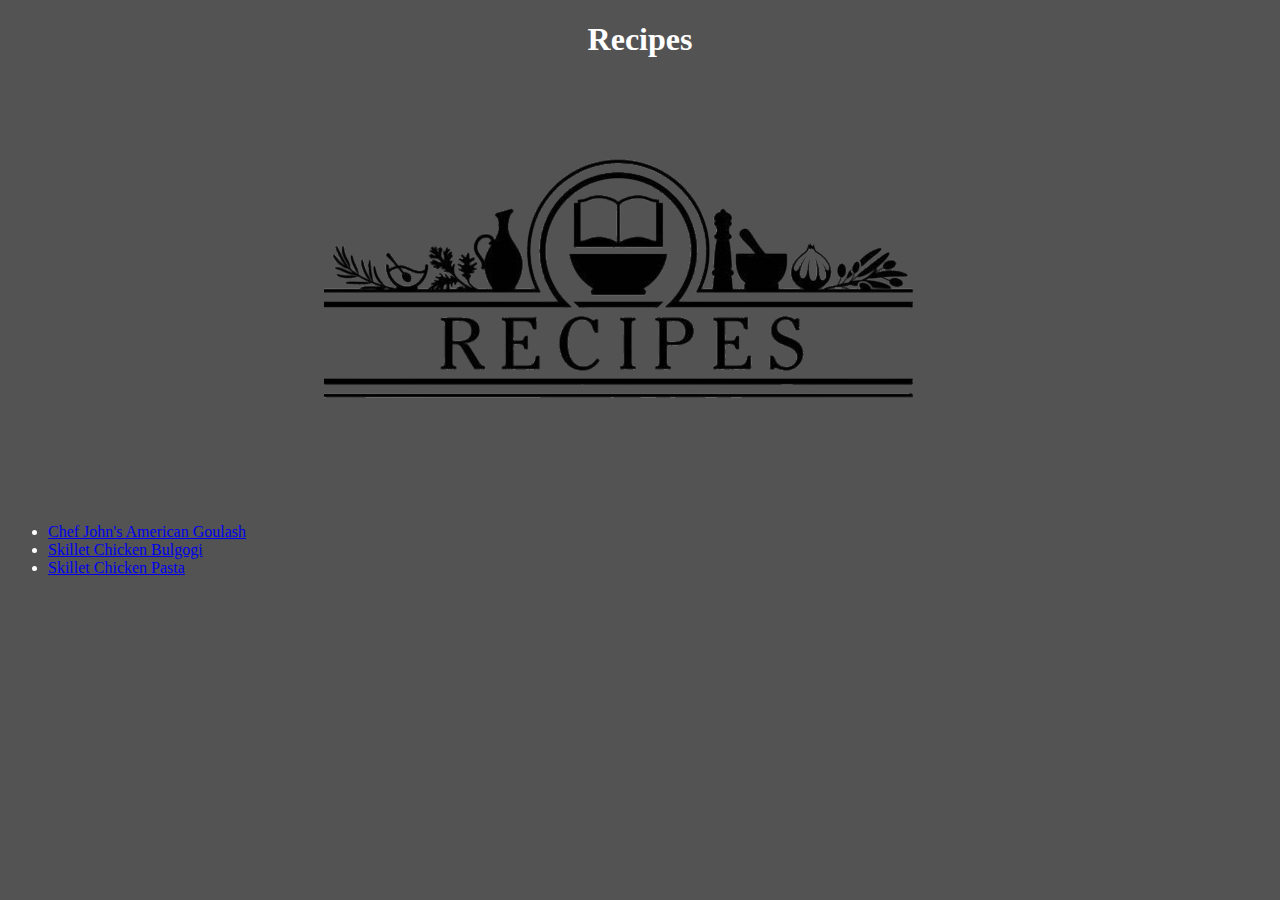
<file: index.html>
<!DOCTYPE html>
<head>
    <meta charset="UTF-8">
    <title>Recipes project</title>
    <link rel="stylesheet" href="styles.css">
</head>

<body>
    <h1 class="title">Recipes</h1>
    <img src="./img/recipes-removebg-preview.png" alt="Main logo">
    <ul>
        <li><a href="./recipe-name/chef-john-american-goulash.html">Chef John's American Goulash</a></li>
        <li><a href="./recipe-name/skillet-chicken-bulgogi.html">Skillet Chicken Bulgogi</a></li>
        <li><a href="./recipe-name/skillet-chicken-pasta.html">Skillet Chicken Pasta</a></li>
    </ul>
</body>
</file>
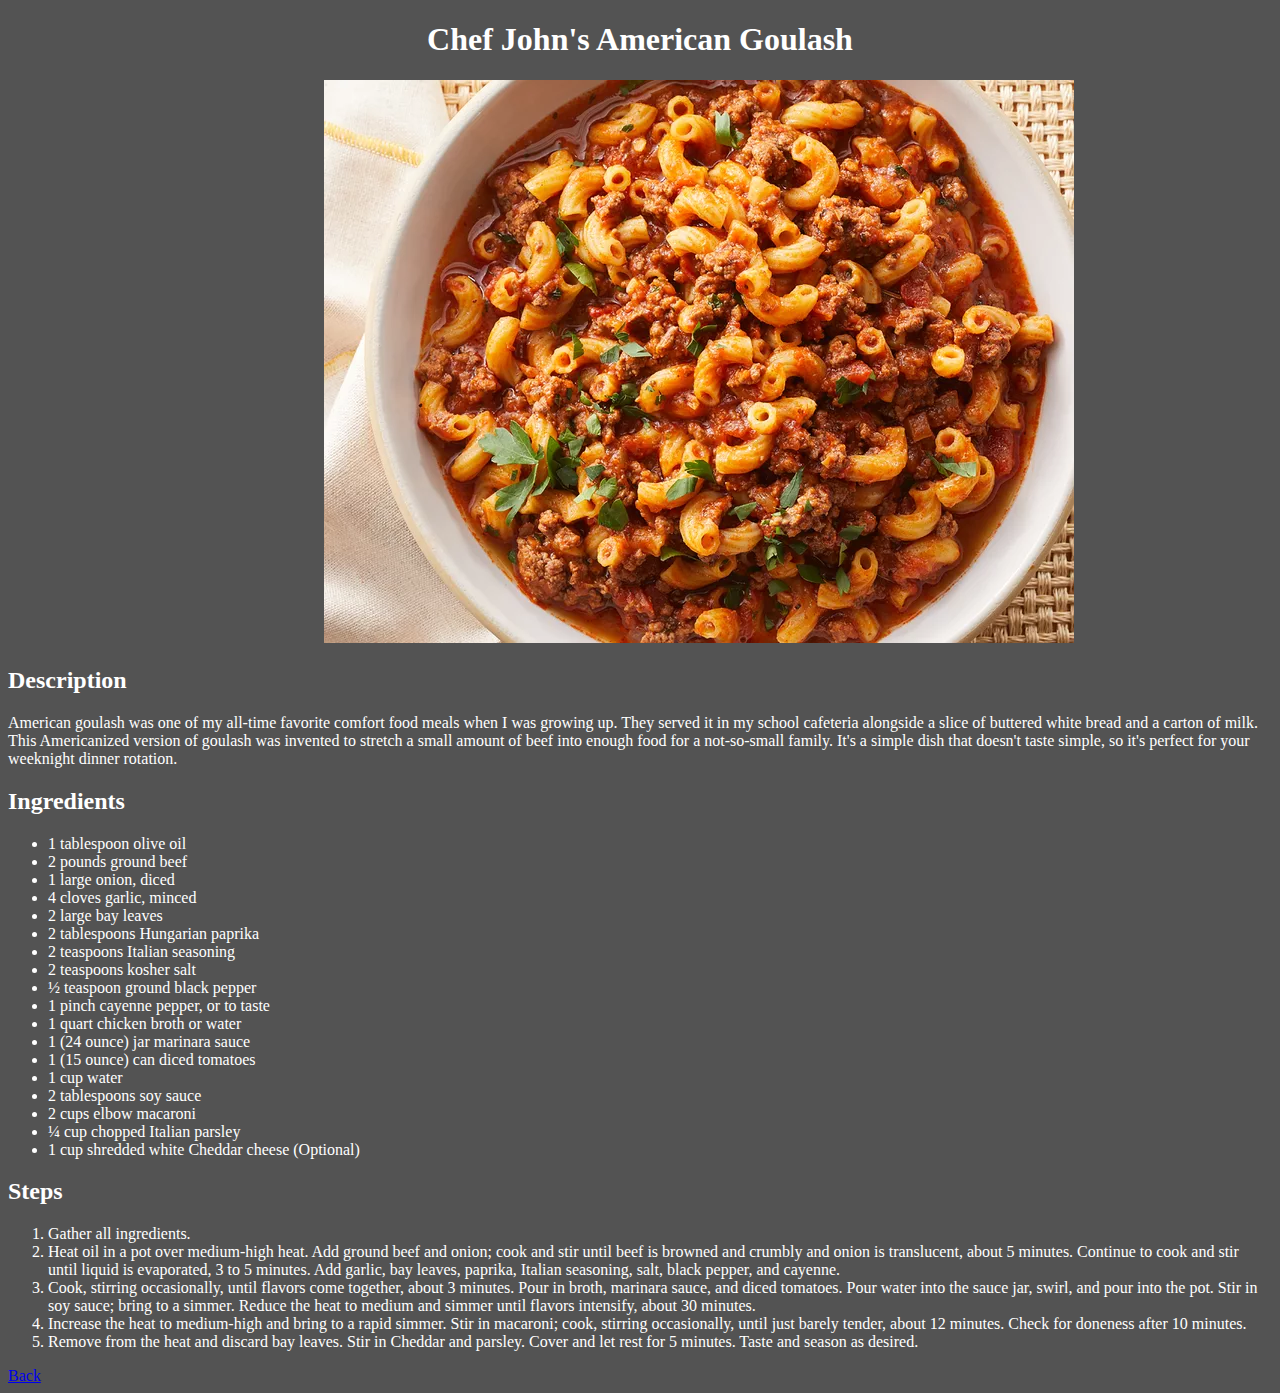
<file: recipe-name/chef-john-american-goulash.html>
<!DOCTYPE html>
<html lang="en">
<head>
    <meta charset="UTF-8">
    <meta name="viewport" content="width=device-width, initial-scale=1.0">
    <title>Chef John's American Goulash</title>
    <link rel="stylesheet" href="../styles.css">
</head>
<body>
    <h1 class="title">Chef John's American Goulash</h1>
    <img src="../img/ChefJohnsAmericanGoulash.webp" alt="Chef John's American Goulash">
    <h2>Description</h2>
    <p>American goulash was one of my all-time favorite comfort food meals when I was growing up. They served it in my school 
        cafeteria alongside a slice of buttered white bread and a carton of milk. This Americanized version of goulash was 
        invented to stretch a small amount of beef into enough food for a not-so-small family. It's a simple dish that doesn't 
        taste simple, so it's perfect for your weeknight dinner rotation.
    </p>

    <h2>Ingredients</h2>
    <ul>
        <li>1 tablespoon olive oil</li>
        <li>2 pounds ground beef</li>
        <li>1 large onion, diced</li>
        <li>4 cloves garlic, minced</li>
        <li>2 large bay leaves</li>
        <li>2 tablespoons Hungarian paprika</li>
        <li>2 teaspoons Italian seasoning</li>
        <li>2 teaspoons kosher salt</li>
        <li>½ teaspoon ground black pepper</li>
        <li>1 pinch cayenne pepper, or to taste</li>
        <li>1 quart chicken broth or water</li>
        <li>1 (24 ounce) jar marinara sauce</li>
        <li>1 (15 ounce) can diced tomatoes</li>
        <li>1 cup water</li>
        <li>2 tablespoons soy sauce</li>
        <li>2 cups elbow macaroni</li>
        <li>¼ cup chopped Italian parsley</li>
        <li>1 cup shredded white Cheddar cheese (Optional)</li>
    </ul>

    <h2>Steps</h2>
    <ol>
        <li>Gather all ingredients.</li>
        <li>
            Heat oil in a pot over medium-high heat. Add ground beef and onion; cook and stir until beef is browned and crumbly and onion is translucent, about 5 minutes.
             Continue to cook and stir until liquid is evaporated, 3 to 5 minutes. 
             Add garlic, bay leaves, paprika, Italian seasoning, salt, black pepper, and cayenne.
        </li>
        <li>
            Cook, stirring occasionally, until flavors come together, about 3 minutes. Pour in broth, marinara sauce, and diced tomatoes. 
            Pour water into the sauce jar, swirl, and pour into the pot. Stir in soy sauce; bring to a simmer. Reduce the heat to 
            medium and simmer until flavors intensify, about 30 minutes.
        </li>
        <li>
            Increase the heat to medium-high and bring to a rapid simmer. Stir in macaroni; cook, stirring occasionally, until just barely tender, 
            about 12 minutes. Check for doneness after 10 minutes.
        </li>
        <li>Remove from the heat and discard bay leaves. Stir in Cheddar and parsley. Cover and let rest for 5 minutes. Taste and season as desired.</li>
    </ol>
    <a href="../index.html">Back</a>
</body>
</html>
</file>
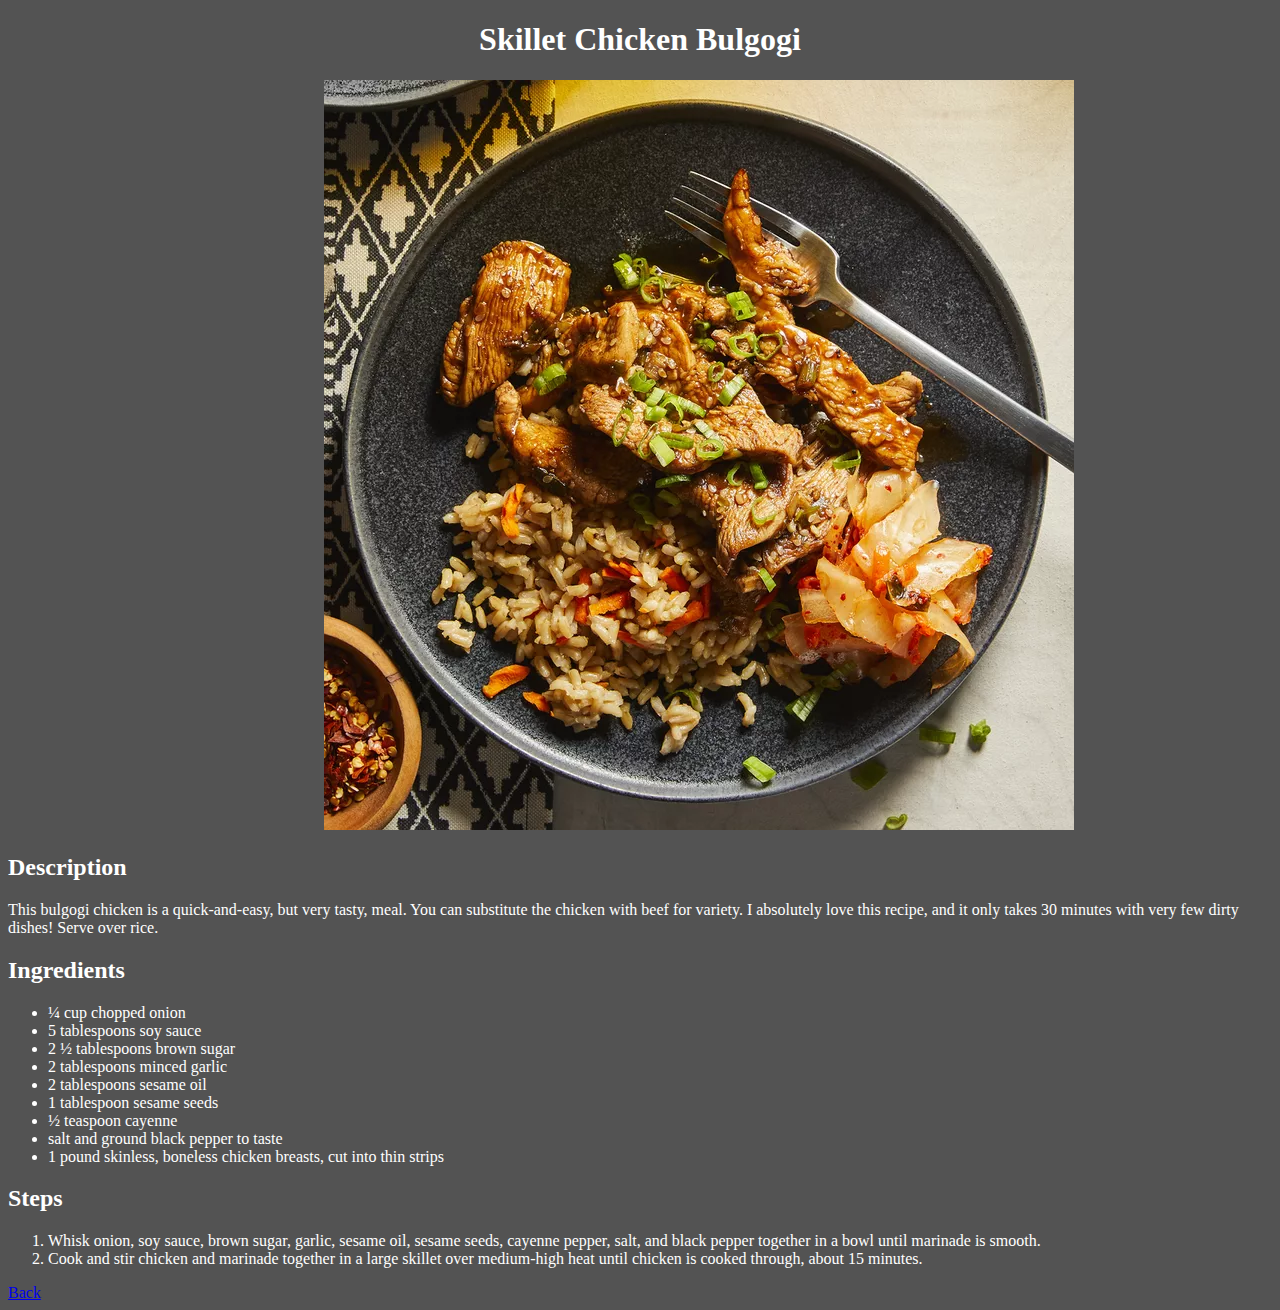
<file: recipe-name/skillet-chicken-bulgogi.html>
<!DOCTYPE html>
<html lang="en">
<head>
    <meta charset="UTF-8">
    <meta name="viewport" content="width=device-width, initial-scale=1.0">
    <title>Skillet Chicken Bulgogi</title>
    <link rel="stylesheet" href="../styles.css">

</head>
<body>
    <h1 class="title">Skillet Chicken Bulgogi</h1>
    <img src="../img/Skillet Chicken Bulgogi.webp" alt="Skillet Chicken Bulgogi">
    <h2>Description</h2>
    <p>This bulgogi chicken is a quick-and-easy, but very tasty, meal. You can substitute the chicken with beef for variety. 
        I absolutely love this recipe, and it only takes 30 minutes with very few dirty dishes! Serve over rice.
    </p>

    <h2>Ingredients</h2>
    <ul>
        <li>¼ cup chopped onion</li>
        <li>5 tablespoons soy sauce</li>
        <li>2 ½ tablespoons brown sugar</li>
        <li>2 tablespoons minced garlic</li>
        <li>2 tablespoons sesame oil</li>
        <li>1 tablespoon sesame seeds</li>
        <li>½ teaspoon cayenne</li>
        <li>salt and ground black pepper to taste</li>
        <li>1 pound skinless, boneless chicken breasts, cut into thin strips</li>
    </ul>

    <h2>Steps</h2>
    <ol>
        <li>
            Whisk onion, soy sauce, brown sugar, garlic, sesame oil, sesame seeds, cayenne pepper, salt, and black pepper together 
            in a bowl until marinade is smooth.
        </li>
        <li>
            Cook and stir chicken and marinade together in a large skillet over medium-high heat until chicken is cooked through, about 15 minutes.
        </li>
    </ol>
    <a href="../index.html">Back</a>
</body>
</html>
</file>
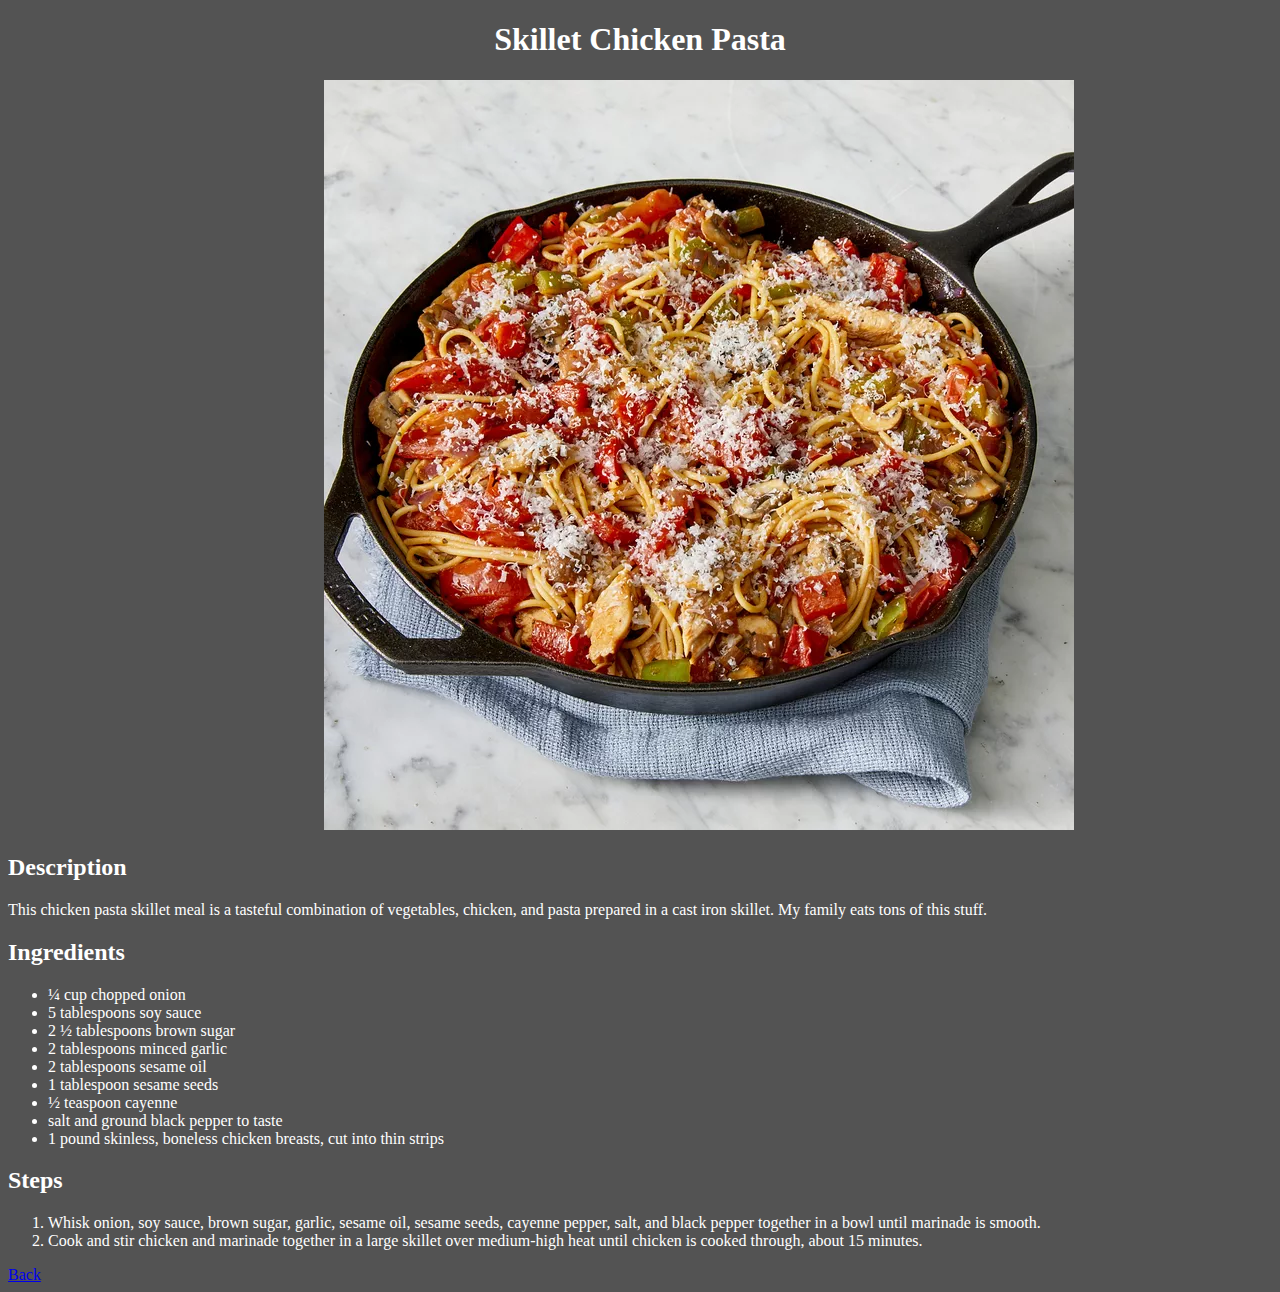
<file: recipe-name/skillet-chicken-pasta.html>
<!DOCTYPE html>
<html lang="en">
<head>
    <meta charset="UTF-8">
    <meta name="viewport" content="width=device-width, initial-scale=1.0">
    <title>Skillet Chicken Pasta</title>
    <link rel="stylesheet" href="../styles.css">

</head>
<body>
    <h1 class="title">Skillet Chicken Pasta</h1>
    <img src="../img/Skillet Chicken Pasta.webp" alt="killet Chicken Pasta">
    <h2>Description</h2>
    <p>This chicken pasta skillet meal is a tasteful combination of vegetables, chicken, and pasta prepared in a cast iron 
        skillet. My family eats tons of this stuff.
    </p>

    <h2>Ingredients</h2>
    <ul>
        <li>¼ cup chopped onion</li>
        <li>5 tablespoons soy sauce</li>
        <li>2 ½ tablespoons brown sugar</li>
        <li>2 tablespoons minced garlic</li>
        <li>2 tablespoons sesame oil</li>
        <li>1 tablespoon sesame seeds</li>
        <li>½ teaspoon cayenne</li>
        <li>salt and ground black pepper to taste</li>
        <li>1 pound skinless, boneless chicken breasts, cut into thin strips</li>
    </ul>

    <h2>Steps</h2>
    <ol>
        <li>
            Whisk onion, soy sauce, brown sugar, garlic, sesame oil, sesame seeds, cayenne pepper, salt, and 
            black pepper together in a bowl until marinade is smooth.
        </li>
        <li>
            Cook and stir chicken and marinade together in a large skillet over medium-high heat until chicken is cooked through, about 15 minutes.
        </li>
    </ol>
    <a href="../index.html">Back</a>
</body>
</html>
</file>
<file: styles.css>
body{
    background-color: rgb(83, 83, 83);
    color: white;
    font-family: Georgia, 'Times New Roman', Times, serif;
}

.title{
    text-align: center;
}

img{
    margin-left: 25%;
}
</file>
